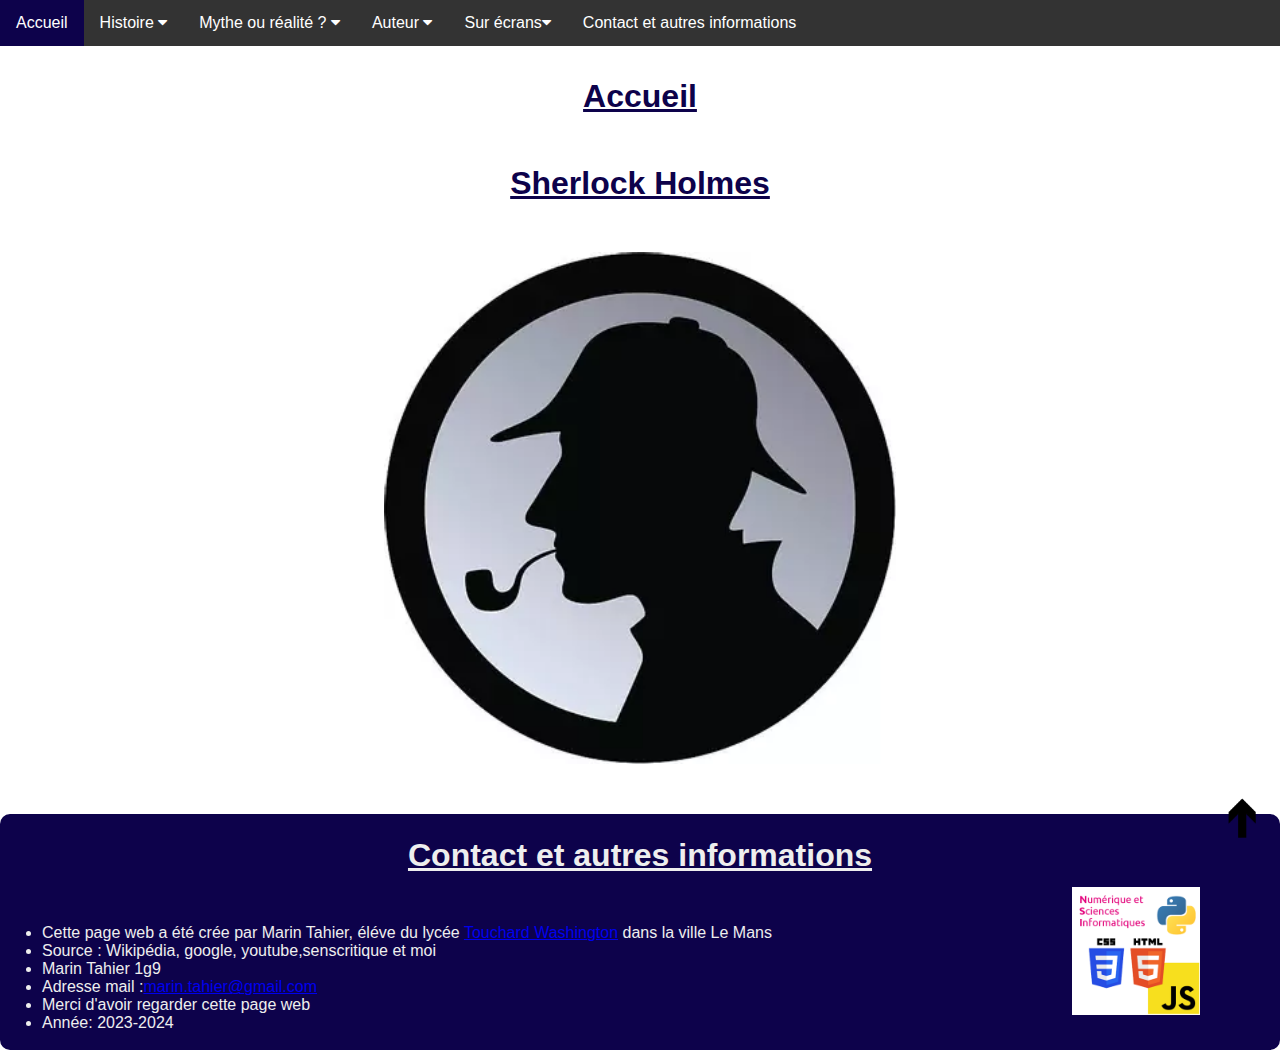
<file: index.html>
<html>
  <head>
    <title>Sherlock Holmes</title>
    <meta name="viewport" content="width=device-width, initial-scale=1">
    <link rel="stylesheet" href="https://cdnjs.cloudflare.com/ajax/libs/font-awesome/4.7.0/css/font-awesome.min.css">
    <link href="SherlockHolmescss.css" rel="stylesheet" style="text/css">
  </head>
  <body>
    <!--Bar navigation-->
    <section id="debutpage"/>
    <div class="navbar">
      <a href="SherlockHolmes.html">Accueil</a>
      <div class="subnav">
        <button class="subnavbtn">Histoire <i class="fa fa-caret-down"></i></button>
        <div class="subnav-content">
          <a href="QuiestSH.html">Qui est Sherlock Holmes ?</a>
          <a href="QuiestSH.html#George">Dr.Watson</a>
          <a href="QuiestSH.html#Succes">Les plus grandes oeuvres</a>
        </div>
      </div> 
      <div class="subnav">
        <button class="subnavbtn">Mythe ou réalité ? <i class="fa fa-caret-down"></i></button>
        <div class="subnav-content">
          <a href="MytheSH.html">Mythe ou réalité ?</a>
          <a href="MytheSH.html#Anecdote">Anecdote </a>
        </div>
      </div> 
      <div class="subnav">
        <button class="subnavbtn">Auteur <i class="fa fa-caret-down"></i></button>
        <div class="subnav-content">
          <a href="AuteurSH.html">Arthur Conan Doyle</a>
        </div>
      </div>
      <div class="subnav">
        <button class="subnavbtn">Sur écrans<i class="fa fa-caret-down"></i></button>
        <div class="subnav-content">
          <a href="Surecran.html">Les differents filmes</a>
          <a href="Surecran.html#recompenses">Les séries</a>
        </div>
      </div>
      <a href="#findepage">Contact et autres informations</a>
    </div>

    <!--Début contenue page-->
    <a href="#debutpage"><img class="img1" src="fleche-haut.webp" alt="logo"></a>
    <div>
      <h3 class="titre">Accueil</h3>
      <h3 class="titre">Sherlock Holmes</h3>
      <p></p>
    </div>
    <img class="img2" src="Sherlockombre.webp" alt="logo">

    <!--Fin de page -->
    <section id="findepage"/>
    <div class="espace"></div>
    <div class="Contact">
      <h1 class="titre">
        Contact et autres informations 
        <img class="logo" src="1573628671logo_nsi.png" alt="logo";>
      </h1>
      <p >        
        <ul> 
          <li class="liste"> Cette page web a été crée par Marin Tahier, éléve du lycée <a href="https://www.touchard-washington.fr/">Touchard Washington</a> dans la ville Le Mans</li>
          <li class="liste">Source : Wikipédia, google, youtube,senscritique et moi</li>
          <li class="liste">Marin Tahier 1g9</li>
          <li class="liste">Adresse mail :<a href="mailto:marin.tahier@gmail.com">marin.tahier@gmail.com</a></li>
          <li class="liste">Merci d'avoir regarder cette page web</li>
          <li class="liste">Année: 2023-2024</li>
        </ul>
      </p>
    </div>
  </body>
</html>
</file>
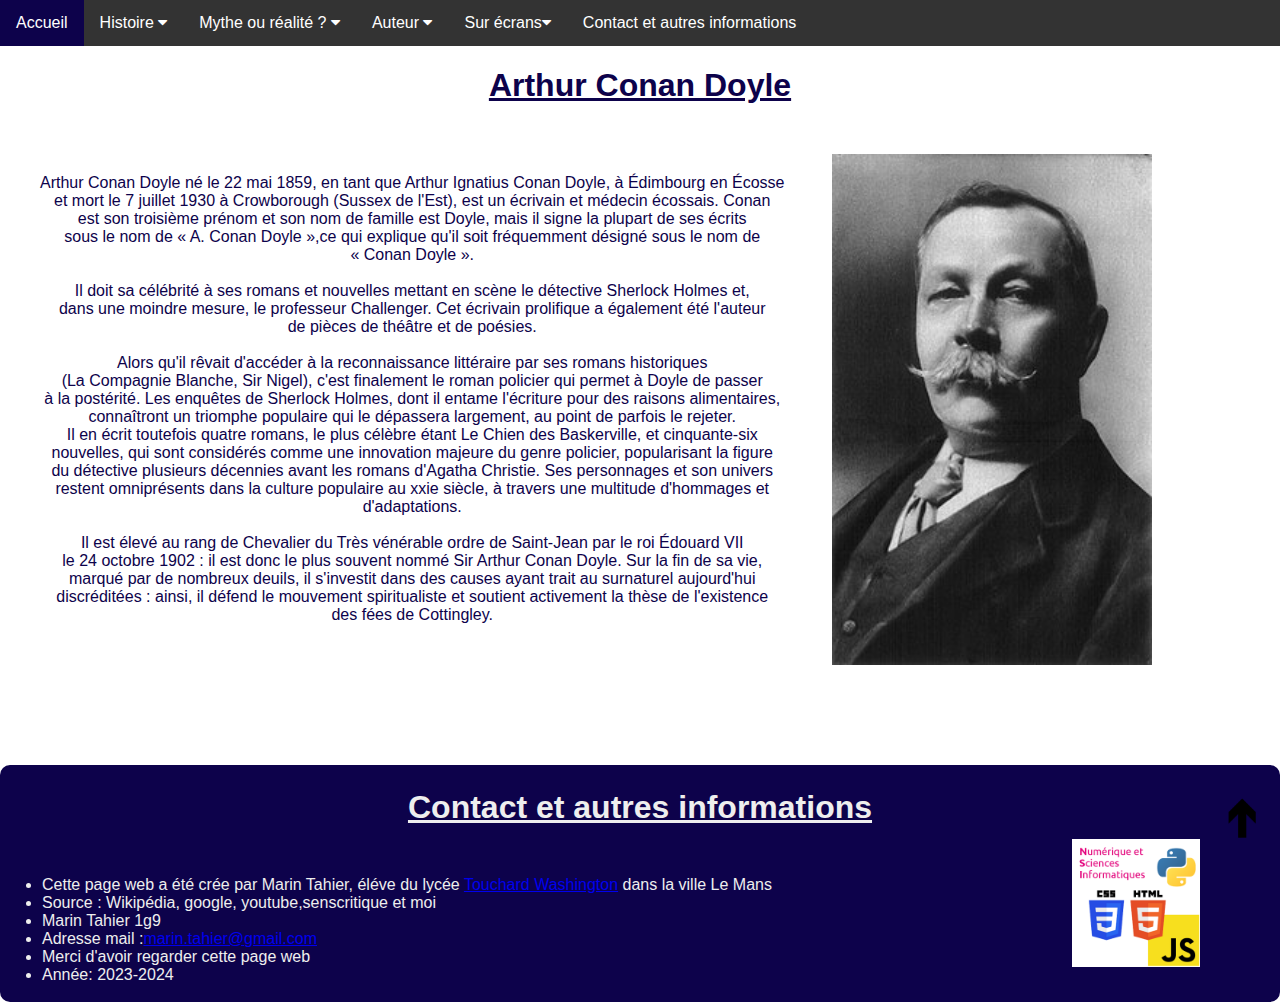
<file: AuteurSH.html>
<html>
  <head>
    <title>Sherlock Holmes</title>
    <meta name="viewport" content="width=device-width, initial-scale=1">
    <link rel="stylesheet" href="https://cdnjs.cloudflare.com/ajax/libs/font-awesome/4.7.0/css/font-awesome.min.css">
    <link href="SherlockHolmescss.css" rel="stylesheet" style="text/css">
  </head>
  <body>
    <!--Bar navigation-->
    <section id="debutpage"/>
    <div class="navbar">
      <a href="SherlockHolmes.html">Accueil</a>
      <div class="subnav">
        <button class="subnavbtn">Histoire <i class="fa fa-caret-down"></i></button>
        <div class="subnav-content">
          <a href="QuiestSH.html">Qui est Sherlock Holmes ?</a>
          <a href="QuiestSH.html#George">Dr.Watson</a>
          <a href="QuiestSH.html#Succes">Les plus grandes oeuvres</a>
        </div>
      </div> 
      <div class="subnav">
        <button class="subnavbtn">Mythe ou réalité ? <i class="fa fa-caret-down"></i></button>
        <div class="subnav-content">
          <a href="MytheSH.html">Mythe ou réalité ?</a>
          <a href="MytheSH.html#Anecdote">Anecdote </a>
        </div>
      </div> 
      <div class="subnav">
        <button class="subnavbtn">Auteur <i class="fa fa-caret-down"></i></button>
        <div class="subnav-content">
          <a href="AuteurSH.html">Arthur Conan Doyle</a>
        </div>
      </div>
      <div class="subnav">
        <button class="subnavbtn">Sur écrans<i class="fa fa-caret-down"></i></button>
        <div class="subnav-content">
          <a href="Surecran.html">Les differents filmes</a>
          <a href="Surecran.html#recompenses">Les séries</a>
        </div>
      </div>
      <a href="#findepage">Contact et autres informations</a>
    </div>

    <!--Début contenue page-->
    <a  class="imgR"  href="#debutpage"><img class="img1" src="fleche-haut.webp" alt="logo"></a>
        <!--Auteur Conan Doyl-->
        <div class="block">
          <h1 class="titre">
              Arthur Conan Doyle
          </h1>
          <img class="img6" src="Conan_doyle.jpg" alt="logo";>
          <p class="para">
            <div class="text">
              <p class="ligne">
                Arthur Conan Doyle né le 22 mai 1859, en tant que Arthur Ignatius Conan Doyle, à Édimbourg en Écosse<br>
                et mort le 7 juillet 1930 à Crowborough (Sussex de l'Est), est un écrivain et médecin écossais. Conan <br>
                est son troisième prénom et son nom de famille est Doyle, mais il signe la plupart de ses écrits <br>
                sous le nom de « A. Conan Doyle »,ce qui explique qu'il soit fréquemment désigné sous le nom de <br>
                « Conan Doyle ». <br>
                <br>

                Il doit sa célébrité à ses romans et nouvelles mettant en scène le détective Sherlock Holmes et, <br>
                dans une moindre mesure, le professeur Challenger. Cet écrivain prolifique a également été l'auteur <br>
                de pièces de théâtre et de poésies. <br>
                <br>

                Alors qu'il rêvait d'accéder à la reconnaissance littéraire par ses romans historiques<br>
                (La Compagnie Blanche, Sir Nigel), c'est finalement le roman policier qui permet à Doyle de passer<br>
                à la postérité. Les enquêtes de Sherlock Holmes, dont il entame l'écriture pour des raisons alimentaires,<br>
                connaîtront un triomphe populaire qui le dépassera largement, au point de parfois le rejeter.<br>
                Il en écrit toutefois quatre romans, le plus célèbre étant Le Chien des Baskerville, et cinquante-six<br>
                nouvelles, qui sont considérés comme une innovation majeure du genre policier, popularisant la figure<br>
                du détective plusieurs décennies avant les romans d'Agatha Christie. Ses personnages et son univers<br>
                restent omniprésents dans la culture populaire au xxie siècle, à travers une multitude d'hommages et<br>
                d'adaptations.<br>
                <br>

                Il est élevé au rang de Chevalier du Très vénérable ordre de Saint-Jean par le roi Édouard VII<br>
                le 24 octobre 1902 : il est donc le plus souvent nommé Sir Arthur Conan Doyle. Sur la fin de sa vie,<br>
                marqué par de nombreux deuils, il s'investit dans des causes ayant trait au surnaturel aujourd'hui<br>
                discréditées : ainsi, il défend le mouvement spiritualiste et soutient activement la thèse de l'existence<br>
                des fées de Cottingley.<br>
              </p>
            </div>
          </p>
        </div>
        <!--mise en page-->
        <div>
          <h1 class="espacep"> <br><br><br>  </h1>
        </div>

    <!--Fin de page -->
    <section id="findepage"/>
    <div class="espace"></div>
    <div class="Contact">
      <h1 class="titre">
        Contact et autres informations 
        <img class="logo" src="1573628671logo_nsi.png" alt="logo";>
      </h1>
      <p >        
        <ul> 
          <li class="liste"> Cette page web a été crée par Marin Tahier, éléve du lycée <a href="https://www.touchard-washington.fr/">Touchard Washington</a> dans la ville Le Mans</li>
          <li class="liste">Source : Wikipédia, google, youtube,senscritique et moi</li>
          <li class="liste">Marin Tahier 1g9</li>
          <li class="liste">Adresse mail :<a href="mailto:marin.tahier@gmail.com">marin.tahier@gmail.com</a></li>
          <li class="liste">Merci d'avoir regarder cette page web</li>
          <li class="liste">Année: 2023-2024</li>
        </ul>
      </p>
    </div>
  </body>
</html>
</file>
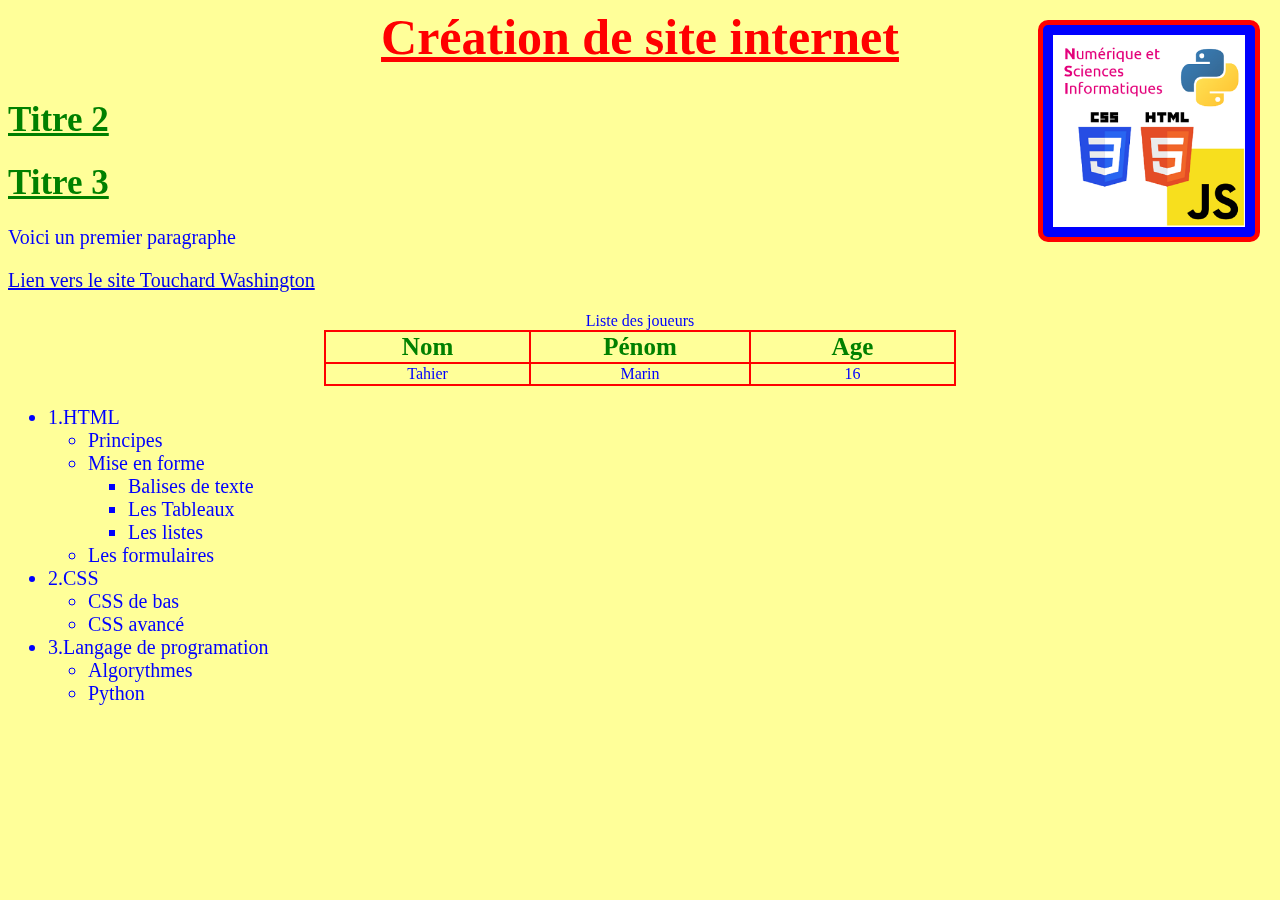
<file: MaPageWeb-1.html>
<html>
    <!--Titre de la page-->
      <head>
            <title>Ma page Web</title>
            <meta charset="UTF-8">
            <meta name="Viewport" contents="width=device-width, initial-scale=1.0">
            <link href="MonStyle.css" rel="stylesheet" style="text/css" />
      </head>
    <!--Contenue de la page-->
      <body>
             <div >
                  <h1 id="Titre1">
                    Création de site internet
                  </h1>
                  <h1>
                    Titre 2
                  </h1>
                  <h1>
                    Titre 3
                  </h1>
                  <p>
                     Voici un premier paragraphe
                  </p>
     <!--Création lien hyper texte-->
                  <p>
                    <a href="https://www.touchard-washington.fr/"> Lien vers le site Touchard Washington</a> 
                  </p>
            
             </div>
    <!--Image du logo touchard-->
             <img src="1573628671logo_nsi.png" alt="logo";>
    <!--Création tableau-->
             <table>
                <caption>Liste des joueurs</caption>
                <tr>
                    <th>Nom</th>
                    <th>Pénom</th>
                    <th>Age</th>
                </tr>
                <tr>
                    <td>Tahier</td>
                    <td>Marin</td>
                    <td>16</td>
                </tr>

             </table>
             <ul>
                <li>1.HTML
                    <ul>
                        <li>Principes</li>
                        <li>Mise en forme</li>
                            <ul>
                                <li>Balises de texte</li>
                                <li>Les Tableaux</li>
                                <li>Les listes </li>
                            </ul>
                        <li>Les formulaires</li>
                    </ul>
                </li>
                <li>2.CSS
                    <ul>
                        <li>CSS de bas</li>
                        <li>CSS avancé</li>
                    </ul>
                </li>
                <li>3.Langage de programation
                    <ul>
                        <li>Algorythmes</li>
                        <li>Python</li>
                    </ul>
                </li>
             </ul>
      </body>
</html>
</file>
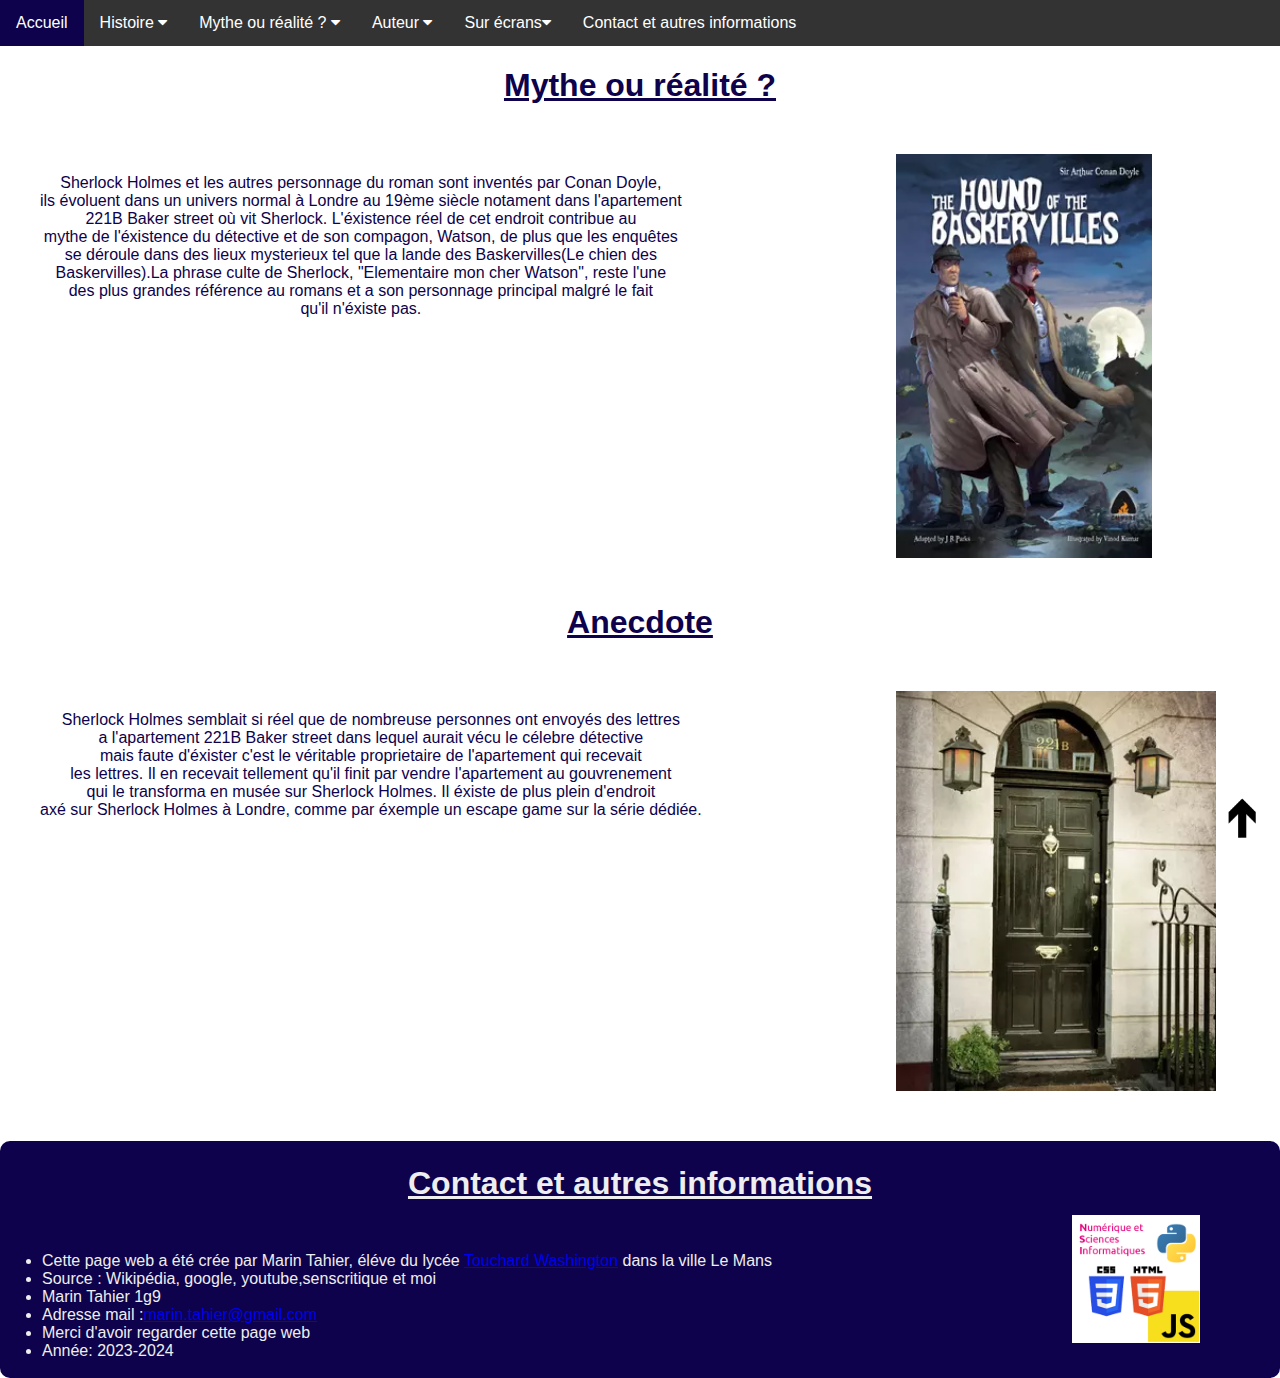
<file: MytheSH.html>
<html>
  <head>
    <title>Sherlock Holmes</title>
    <meta name="viewport" content="width=device-width, initial-scale=1">
    <link rel="stylesheet" href="https://cdnjs.cloudflare.com/ajax/libs/font-awesome/4.7.0/css/font-awesome.min.css">
    <link href="SherlockHolmescss.css" rel="stylesheet" style="text/css">
  </head>
  <body>
    <!--Bar navigation-->
    <section id="debutpage"/>
    <div class="navbar">
      <a href="SherlockHolmes.html">Accueil</a>
      <div class="subnav">
        <button class="subnavbtn">Histoire <i class="fa fa-caret-down"></i></button>
        <div class="subnav-content">
          <a href="QuiestSH.html">Qui est Sherlock Holmes ?</a>
          <a href="QuiestSH.html#George">Dr.Watson</a>
          <a href="QuiestSH.html#Succes">Les plus grandes oeuvres</a>
        </div>
      </div> 
      <div class="subnav">
        <button class="subnavbtn">Mythe ou réalité ? <i class="fa fa-caret-down"></i></button>
        <div class="subnav-content">
          <a href="MytheSH.html">Mythe ou réalité ?</a>
          <a href="MytheSH.html#Anecdote">Anecdote </a>
        </div>
      </div> 
      <div class="subnav">
        <button class="subnavbtn">Auteur <i class="fa fa-caret-down"></i></button>
        <div class="subnav-content">
          <a href="AuteurSH.html">Arthur Conan Doyle</a>
        </div>
      </div>
      <div class="subnav">
        <button class="subnavbtn">Sur écrans<i class="fa fa-caret-down"></i></button>
        <div class="subnav-content">
          <a href="Surecran.html">Les differents filmes</a>
          <a href="Surecran.html#recompenses">Les séries</a>
        </div>
      </div>
      <a href="#findepage">Contact et autres informations</a>
    </div>

    <!--Début contenue page-->
    <a  class="imgR"  href="#debutpage"><img class="img1" src="fleche-haut.webp" alt="logo"></a>
        <!--Mythes-->
        <div>
            <h1 class="titre">
                Mythe ou réalité ?
            </h1>
            <p class="tailletextp">
              <img class="img5" src="TheBaskervilles.webp" alt="logo">
             <div class="text">
               <p class="ligne">
               Sherlock Holmes et les autres personnage du roman sont inventés par Conan Doyle,<br>
               ils évoluent dans un univers normal à Londre au 19ème siècle notament dans l'apartement<br>
               221B Baker street où vit Sherlock. L'éxistence réel de cet endroit contribue au<br> 
               mythe de l'éxistence du détective et de son compagon, Watson, de plus que les enquêtes<br>
               se déroule dans des lieux mysterieux tel que la lande des Baskervilles(Le chien des <br>
               Baskervilles).La phrase culte de Sherlock, "Elementaire mon cher Watson", reste l'une <br>
               des plus grandes référence au romans et a son personnage principal malgré le fait <br>
               qu'il n'éxiste pas.<br> 
               </p>
             </div>
            </p>
        </div>
    
        <!--Anecdote-->
        <section id="Anecdote"/>
        <div class="erpara">
            <h2 class="titre">Anecdote</h2>
            <p class="tailletextp">
              <img class="img4" src="221BBaker.webp" alt="logo">
             <div class="text">
               <p class="ligne">
              Sherlock Holmes semblait si réel que de nombreuse personnes ont envoyés des lettres<br>
              a l'apartement 221B Baker street dans lequel aurait vécu le célebre détective<br>
              mais faute d'éxister c'est le véritable proprietaire de l'apartement qui recevait <br>
              les lettres. Il en recevait tellement qu'il finit par vendre l'apartement au gouvrenement<br>
              qui le transforma en musée sur Sherlock Holmes. Il éxiste de plus plein d'endroit <br>
              axé sur Sherlock Holmes à Londre, comme par éxemple un escape game sur la série dédiée.<br>
                </p>
             </div>
            </p>
        </div>
    

    <!--Fin de page -->
    <section id="findepage"/>
    <div class="espacep"></div>
    <div class="Contact">
      <h1 class="titre">
        Contact et autres informations 
        <img class="logo" src="1573628671logo_nsi.png" alt="logo";>
      </h1>
      <p >        
        <ul> 
          <li class="liste"> Cette page web a été crée par Marin Tahier, éléve du lycée <a href="https://www.touchard-washington.fr/">Touchard Washington</a> dans la ville Le Mans</li>
          <li class="liste">Source : Wikipédia, google, youtube,senscritique et moi</li>
          <li class="liste">Marin Tahier 1g9</li>
          <li class="liste">Adresse mail :<a href="mailto:marin.tahier@gmail.com">marin.tahier@gmail.com</a></li>
          <li class="liste">Merci d'avoir regarder cette page web</li>
          <li class="liste">Année: 2023-2024</li>
        </ul>
      </p>
    </div>
  </body>
</html>
</file>
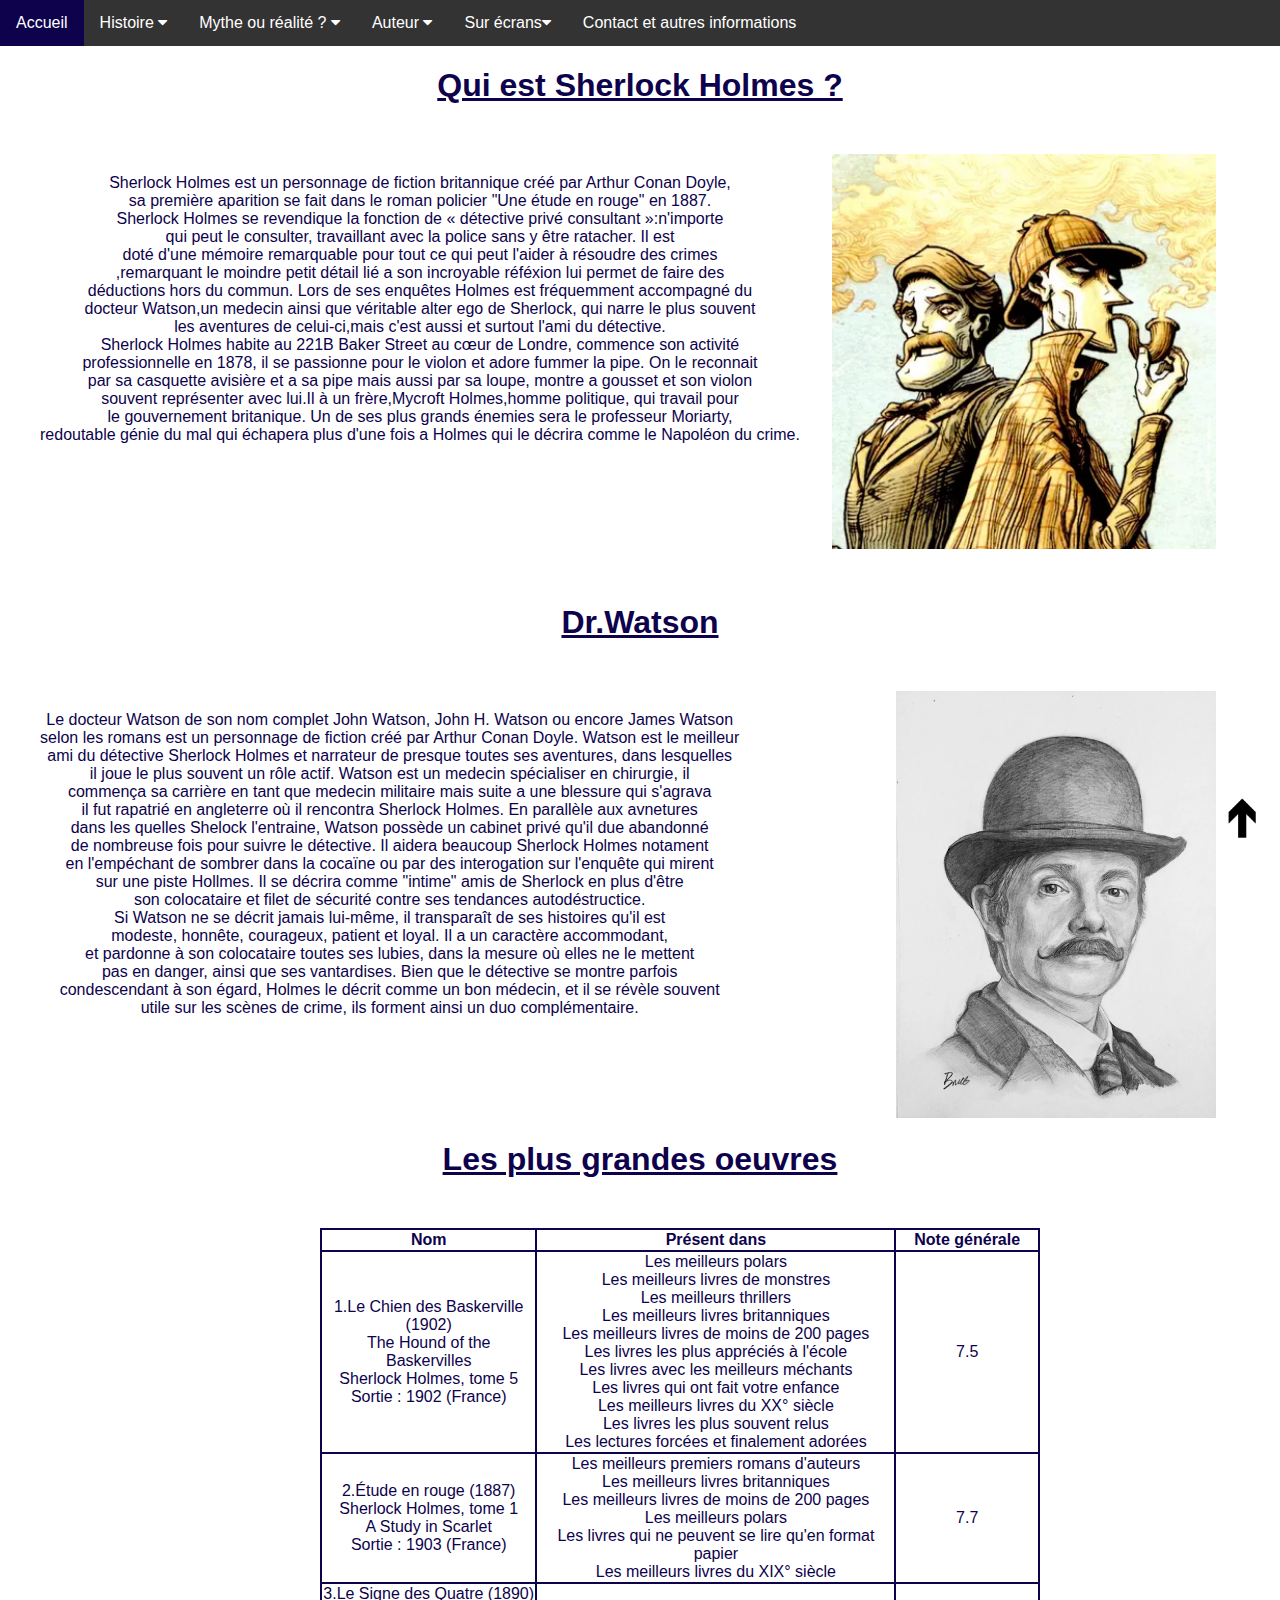
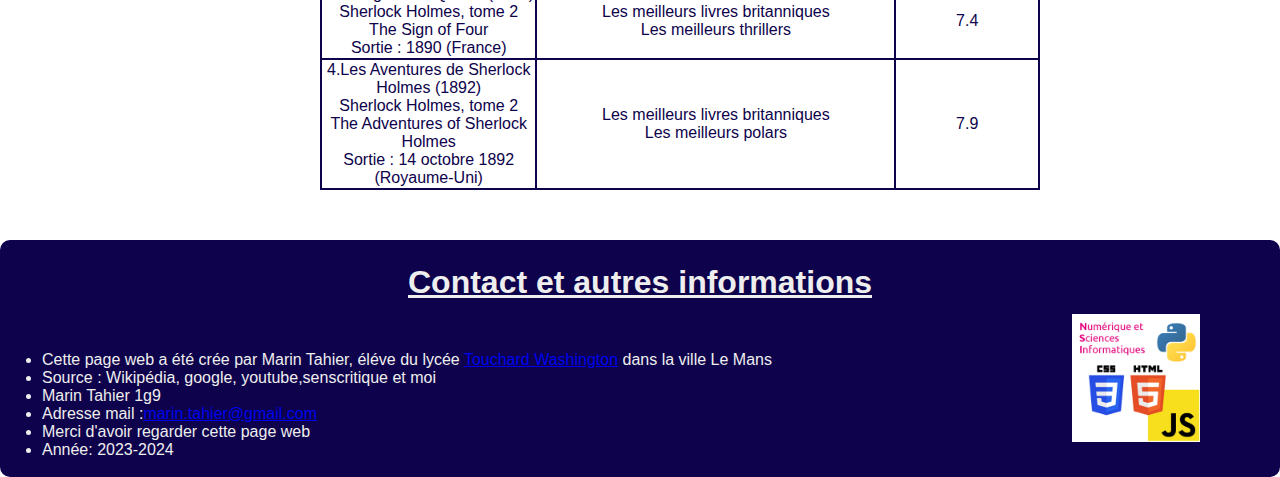
<file: QuiestSH.html>
<html>
  <head>
    <title>Sherlock Holmes</title>
    <meta name="viewport" content="width=device-width, initial-scale=1">
    <link rel="stylesheet" href="https://cdnjs.cloudflare.com/ajax/libs/font-awesome/4.7.0/css/font-awesome.min.css">
    <link href="SherlockHolmescss.css" rel="stylesheet" style="text/css">
  </head>
  <body>
    <!--Bar navigation-->
    <section id="debutpage"/>
    <div class="navbar">
      <a href="SherlockHolmes.html">Accueil</a>
      <div class="subnav">
        <button class="subnavbtn">Histoire <i class="fa fa-caret-down"></i></button>
        <div class="subnav-content">
          <a href="QuiestSH.html">Qui est Sherlock Holmes ?</a>
          <a href="QuiestSH.html#George">Dr.Watson</a>
          <a href="QuiestSH.html#Succes">Les plus grandes oeuvres</a>
        </div>
      </div> 
      <div class="subnav">
        <button class="subnavbtn">Mythe ou réalité ? <i class="fa fa-caret-down"></i></button>
        <div class="subnav-content">
          <a href="MytheSH.html">Mythe ou réalité ?</a>
          <a href="MytheSH.html#Anecdote">Anecdote </a>
        </div>
      </div> 
      <div class="subnav">
        <button class="subnavbtn">Auteur <i class="fa fa-caret-down"></i></button>
        <div class="subnav-content">
          <a href="AuteurSH.html">Arthur Conan Doyle</a>
        </div>
      </div>
      <div class="subnav">
        <button class="subnavbtn">Sur écrans<i class="fa fa-caret-down"></i></button>
        <div class="subnav-content">
          <a href="Surecran.html">Les differents filmes</a>
          <a href="Surecran.html#recompenses">Les séries</a>
        </div>
      </div>
      <a href="#findepage">Contact et autres informations</a>
    </div>

    <!--Début contenue page-->      
    <a  class="imgR"  href="#debutpage"><img class="img1" src="fleche-haut.webp" alt="logo"></a>
    <!--Partie Sherlock-->
    <div>
        <h1 class="titre">
            Qui est Sherlock Holmes ?
        </h1>
        <p class="para">
            <img class="img3" src="sherlockholmesetwatson.webp" alt="logo">
           <div class="text">
             <p class="ligne">           
           Sherlock Holmes est un personnage de fiction britannique créé par Arthur Conan Doyle,</br>
           sa première aparition se fait dans le roman policier "Une étude en rouge" en 1887.</br>
           Sherlock Holmes se revendique la fonction de « détective privé consultant »:n'importe</br>
           qui peut le consulter, travaillant avec la police sans y être ratacher. Il est</br> 
           doté d'une mémoire remarquable pour tout ce qui peut l'aider à résoudre des crimes</br>
           ,remarquant le moindre petit détail lié a son incroyable réféxion lui permet de faire des</br>
           déductions hors du commun. Lors de ses enquêtes Holmes est fréquemment accompagné du</br>
           docteur Watson,un medecin ainsi que véritable alter ego de Sherlock, qui narre le plus souvent</br>
           les aventures de celui-ci,mais c'est aussi et surtout l'ami du détective.</br>
           Sherlock Holmes habite au 221B Baker Street au cœur de Londre, commence son activité</br>
           professionnelle en 1878, il se passionne pour le violon et adore fummer la pipe. On le reconnait</br>
            par sa casquette avisière et a sa pipe mais aussi par sa loupe, montre a gousset et son violon </br>
           souvent représenter avec lui.Il à un frère,Mycroft Holmes,homme politique, qui travail pour</br>
           le gouvernement britanique. Un de ses plus grands énemies sera le professeur Moriarty,</br>
           redoutable génie du mal qui échapera plus d'une fois a Holmes qui le décrira comme le Napoléon
           du crime.<br>
          </p>
        </div>
           
        </p>
    </div>

    <!--Partie Watson-->
    <section id="George"/>
    <div class="erpara">
        <h2 class="titre"> Dr.Watson</h2>
        <p class="para">
            <img class="img4" src="Watson.webp" alt="logo">
            <div class="text">
              <p class="ligne">           
             Le docteur Watson de son nom complet John Watson, John H. Watson ou encore James Watson <br>
             selon les romans est un personnage de fiction créé par Arthur Conan Doyle. Watson est le meilleur<br>
             ami du détective Sherlock Holmes et narrateur de presque toutes ses aventures, dans lesquelles<br>
             il joue le plus souvent un rôle actif. Watson est un medecin spécialiser en chirurgie, il<br>
             commença sa carrière en tant que medecin militaire mais suite a une blessure qui s'agrava<br>
             il fut rapatrié en angleterre où il rencontra Sherlock Holmes. En parallèle aux avnetures<br>
             dans les quelles Shelock l'entraine, Watson possède un cabinet privé qu'il due abandonné<br>
             de nombreuse fois pour suivre le détective. Il aidera beaucoup Sherlock Holmes notament<br>
             en l'empéchant de sombrer dans la cocaïne ou par des interogation sur l'enquête qui mirent<br>
             sur une piste Hollmes. Il se décrira comme "intime" amis de Sherlock en plus d'être <br>
             son colocataire et filet de sécurité contre ses tendances autodéstructice.<br>
             Si Watson ne se décrit jamais lui-même, il transparaît de ses histoires qu'il est<br>
             modeste, honnête, courageux, patient et loyal. Il a un caractère accommodant,<br>
             et pardonne à son colocataire toutes ses lubies, dans la mesure où elles ne le mettent<br>
             pas en danger, ainsi que ses vantardises. Bien que le détective se montre parfois<br>
             condescendant à son égard, Holmes le décrit comme un bon médecin, et il se révèle souvent<br>
             utile sur les scènes de crime, ils forment ainsi un duo complémentaire.<br>
                </p>
            </div>
        </p>
    </div>
    <!--Partie succès-->
    <section id="Succes"/>
    <div class="erpara">
         <h2 class="titre">Les plus grandes oeuvres</h2>
         <div class="aucentre">
          <!--Tableau sur les dif livres-->
         <table>
           <tr>
            <th class="mediumcase">Nom</th>
            <th class="grandecase">Présent dans </th>
            <th class="petitecase">Note générale </th>
           </tr>
           <tr>
              <td class="mediumcase">
              1.Le Chien des Baskerville (1902)<br>
              The Hound of the Baskervilles <br>
              Sherlock Holmes, tome 5<br>
              Sortie : 1902 (France)<br>
              </td>
              <td class="grandecase">
              Les meilleurs polars<br>
              Les meilleurs livres de monstres<br>
              Les meilleurs thrillers<br>
              Les meilleurs livres britanniques<br>
              Les meilleurs livres de moins de 200 pages<br>
              Les livres les plus appréciés à l'école<br>
              Les livres avec les meilleurs méchants<br>
              Les livres qui ont fait votre enfance<br>
              Les meilleurs livres du XX° siècle<br>
              Les livres les plus souvent relus<br>
              Les lectures forcées et finalement adorées<br>
              </td>
              <td class="petitecase">7.5</td>
           </tr>
           <tr>
            <td class="mediumcase">
              2.Étude en rouge (1887)<br>
              Sherlock Holmes, tome 1<br>
              A Study in Scarlet<br>
              Sortie : 1903 (France)<br>
            </td>
            <td class="grandecase">
              Les meilleurs premiers romans d'auteurs<br>
              Les meilleurs livres britanniques<br>
              Les meilleurs livres de moins de 200 pages<br>
              Les meilleurs polars<br>
              Les livres qui ne peuvent se lire qu'en format papier<br>
              Les meilleurs livres du XIX° siècle<br>
            </td>
            <td class="petitecase">7.7</td>
         </tr>
         <tr>
            <td class="mediumcase">
              3.Le Signe des Quatre (1890)<br>
              Sherlock Holmes, tome 2<br>
              The Sign of Four<br>
              Sortie : 1890 (France)<br>
            </td>
            <td class="grandecase">
              Les meilleurs livres britanniques<br>
              Les meilleurs thrillers<br>
            </td>
            <td class="petitecase">7.4</td>
          </tr>
          <tr>
            <td class="mediumcase">
              4.Les Aventures de Sherlock Holmes (1892)<br>
              Sherlock Holmes, tome 2<br>
              The Adventures of Sherlock Holmes<br>
              Sortie : 14 octobre 1892 (Royaume-Uni)<br>
            </td>
            <td class="grandecase">
              Les meilleurs livres britanniques<br>
              Les meilleurs polars<br>
            </td>
            <td class="petitecase">7.9</td>
            </tr>
         </table>
        </div>    
    </div> 

    <!--Fin de page -->
    <section id="findepage"/>
    <div class="espace"></div>
    <div class="Contact">
      <h1 class="titre">
        Contact et autres informations 
        <img class="logo" src="1573628671logo_nsi.png" alt="logo";>
      </h1>
      <p >        
        <ul> 
          <li class="liste"> Cette page web a été crée par Marin Tahier, éléve du lycée <a href="https://www.touchard-washington.fr/">Touchard Washington</a> dans la ville Le Mans</li>
          <li class="liste">Source : Wikipédia, google, youtube,senscritique et moi</li>
          <li class="liste">Marin Tahier 1g9</li>
          <li class="liste">Adresse mail :<a href="mailto:marin.tahier@gmail.com">marin.tahier@gmail.com</a></li>
          <li class="liste">Merci d'avoir regarder cette page web</li>
          <li class="liste">Année: 2023-2024</li>
        </ul>
      </p>
    </div>
  </body>
</html>
</file>
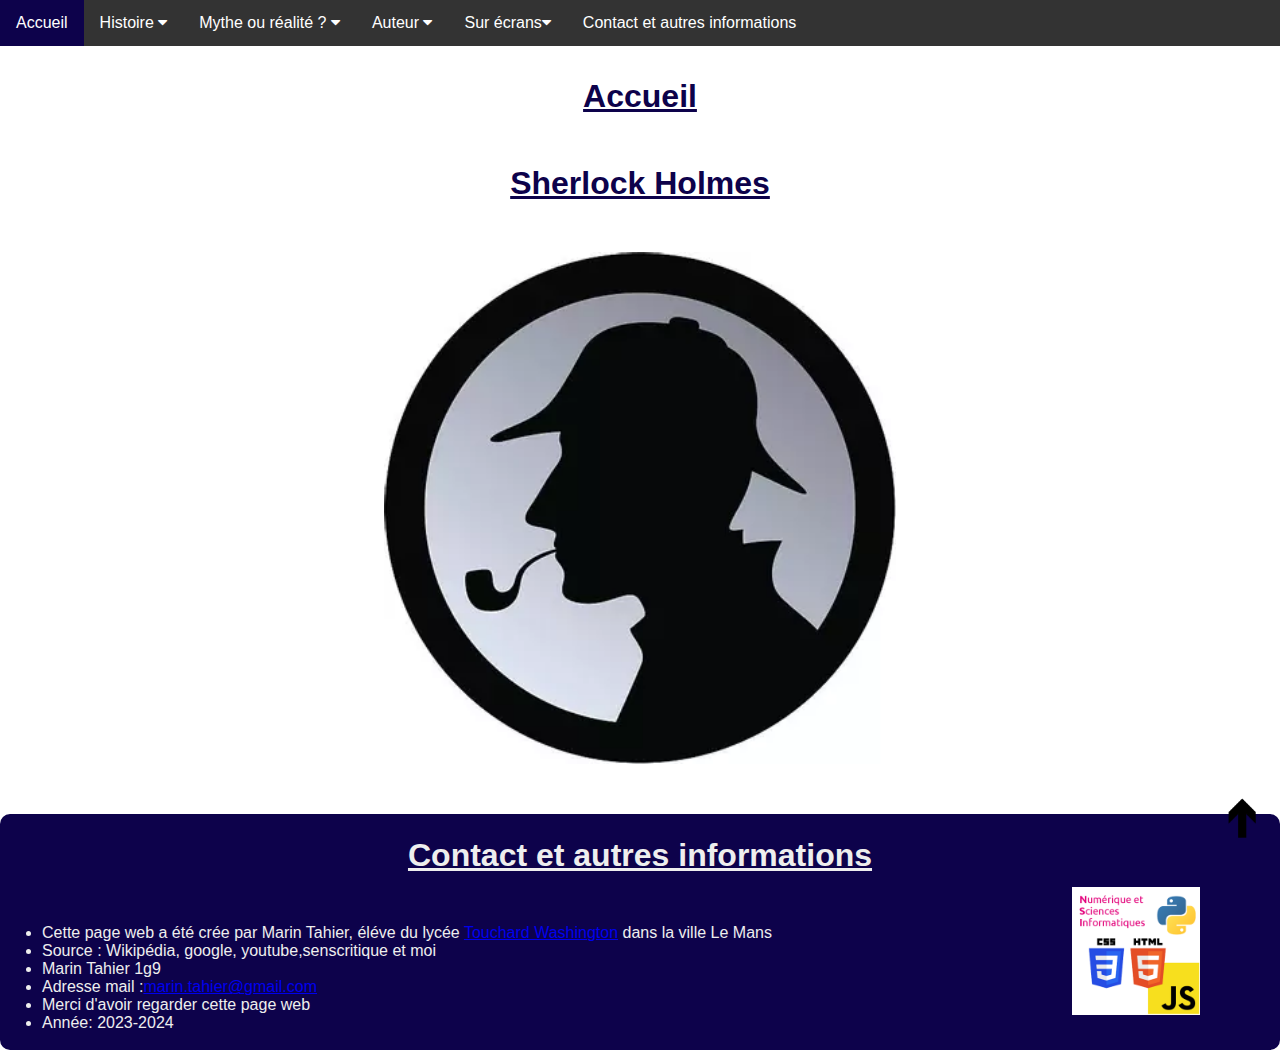
<file: SherlockHolmes.html>
<html>
  <head>
    <title>Sherlock Holmes</title>
    <meta name="viewport" content="width=device-width, initial-scale=1">
    <link rel="stylesheet" href="https://cdnjs.cloudflare.com/ajax/libs/font-awesome/4.7.0/css/font-awesome.min.css">
    <link href="SherlockHolmescss.css" rel="stylesheet" style="text/css">
  </head>
  <body>
    <!--Bar navigation-->
    <section id="debutpage"/>
    <div class="navbar">
      <a href="SherlockHolmes.html">Accueil</a>
      <div class="subnav">
        <button class="subnavbtn">Histoire <i class="fa fa-caret-down"></i></button>
        <div class="subnav-content">
          <a href="QuiestSH.html">Qui est Sherlock Holmes ?</a>
          <a href="QuiestSH.html#George">Dr.Watson</a>
          <a href="QuiestSH.html#Succes">Les plus grandes oeuvres</a>
        </div>
      </div> 
      <div class="subnav">
        <button class="subnavbtn">Mythe ou réalité ? <i class="fa fa-caret-down"></i></button>
        <div class="subnav-content">
          <a href="MytheSH.html">Mythe ou réalité ?</a>
          <a href="MytheSH.html#Anecdote">Anecdote </a>
        </div>
      </div> 
      <div class="subnav">
        <button class="subnavbtn">Auteur <i class="fa fa-caret-down"></i></button>
        <div class="subnav-content">
          <a href="AuteurSH.html">Arthur Conan Doyle</a>
        </div>
      </div>
      <div class="subnav">
        <button class="subnavbtn">Sur écrans<i class="fa fa-caret-down"></i></button>
        <div class="subnav-content">
          <a href="Surecran.html">Les differents filmes</a>
          <a href="Surecran.html#recompenses">Les séries</a>
        </div>
      </div>
      <a href="#findepage">Contact et autres informations</a>
    </div>

    <!--Début contenue page-->
    <a href="#debutpage"><img class="img1" src="fleche-haut.webp" alt="logo"></a>
    <div>
      <h3 class="titre">Accueil</h3>
      <h3 class="titre">Sherlock Holmes</h3>
      <p></p>
    </div>
    <img class="img2" src="Sherlockombre.webp" alt="logo">

    <!--Fin de page -->
    <section id="findepage"/>
    <div class="espace"></div>
    <div class="Contact">
      <h1 class="titre">
        Contact et autres informations 
        <img class="logo" src="1573628671logo_nsi.png" alt="logo";>
      </h1>
      <p >        
        <ul> 
          <li class="liste"> Cette page web a été crée par Marin Tahier, éléve du lycée <a href="https://www.touchard-washington.fr/">Touchard Washington</a> dans la ville Le Mans</li>
          <li class="liste">Source : Wikipédia, google, youtube,senscritique et moi</li>
          <li class="liste">Marin Tahier 1g9</li>
          <li class="liste">Adresse mail :<a href="mailto:marin.tahier@gmail.com">marin.tahier@gmail.com</a></li>
          <li class="liste">Merci d'avoir regarder cette page web</li>
          <li class="liste">Année: 2023-2024</li>
        </ul>
      </p>
    </div>
  </body>
</html>
</file>
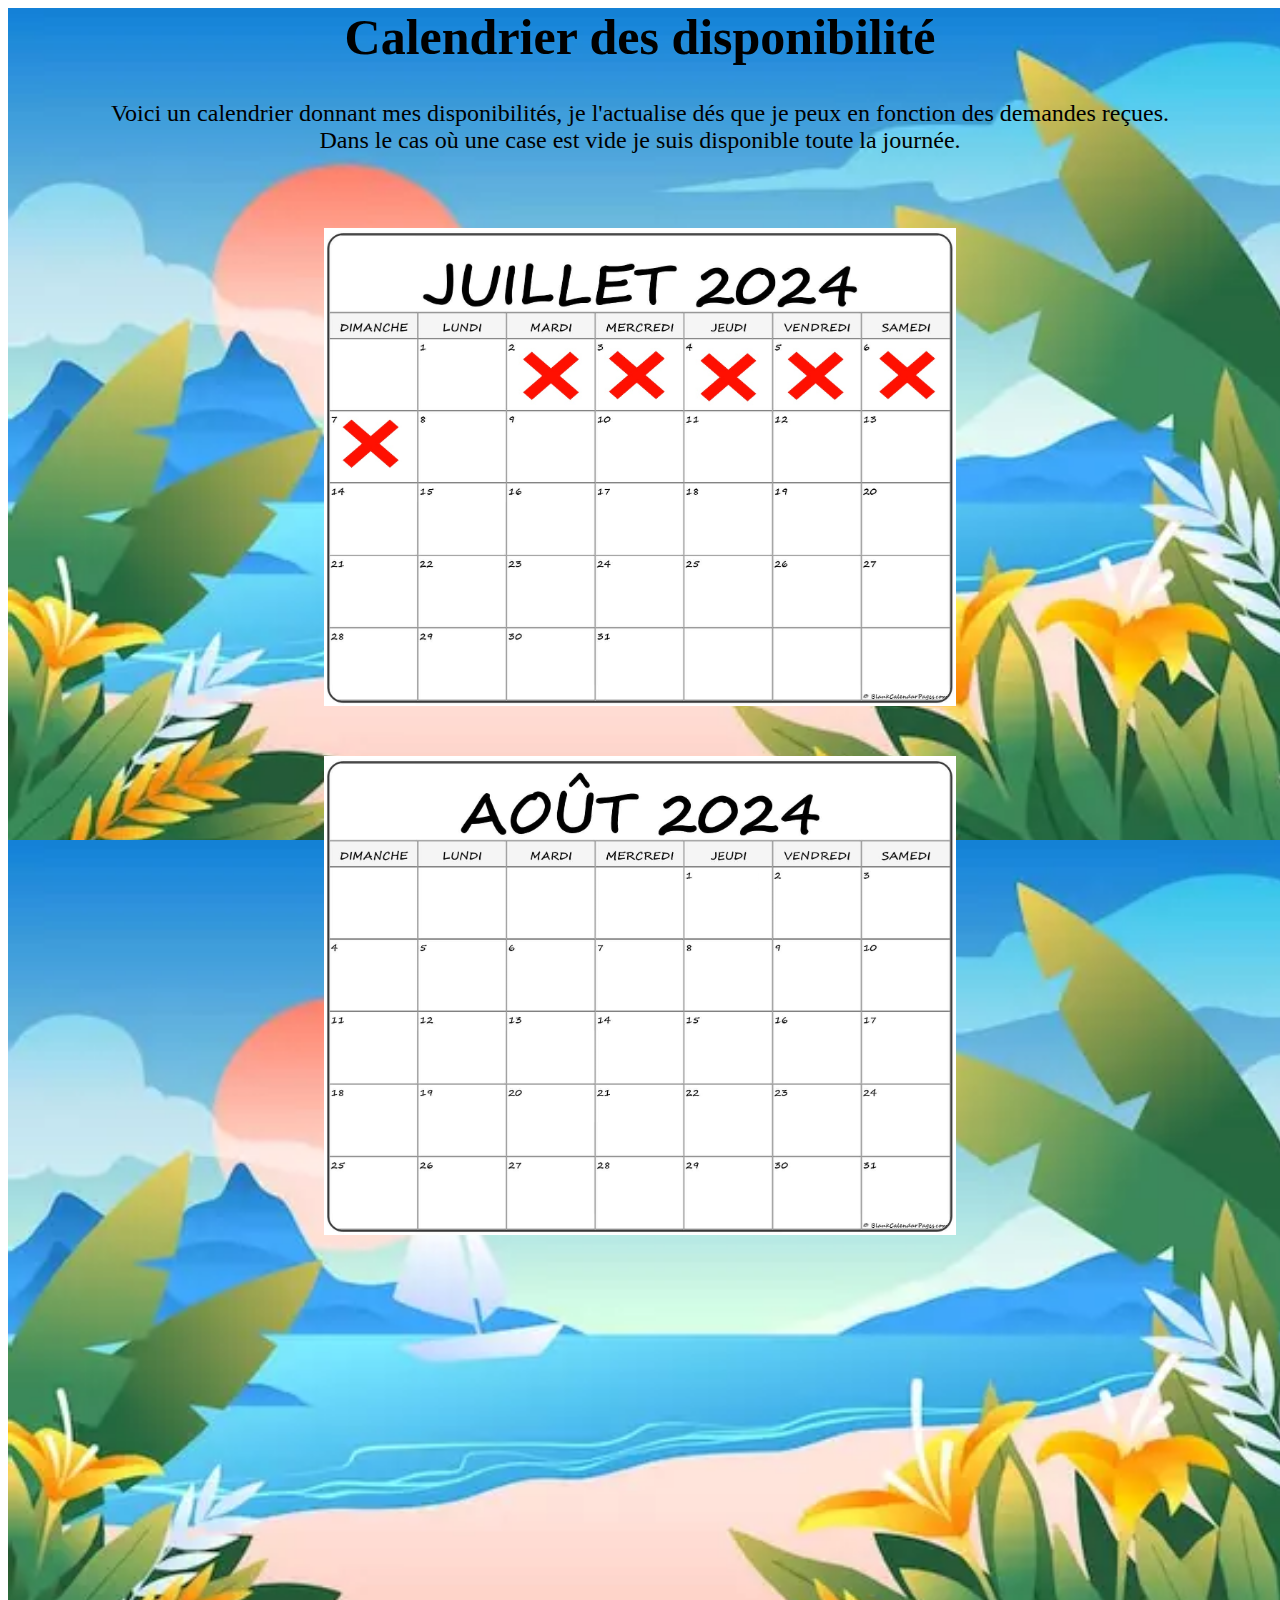
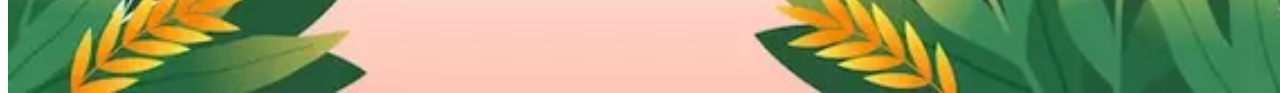
<file: sitecalendrierbabysitting.html>
<html>
    <head>
        <title>Calendrier</title>
        <meta name="viewport" content="width=device-width, initial-scale=1">
        <link href="Calendrier.css" rel="stylesheet" style="text/css">
    </head>
    <img id="fondecran" src="fond-ete-colore.webp" alt="logo";>
    <img id="fondecran2" src="fond-ete-colore.webp" alt="logo";>
    <body>
        <div>
            <h1 id="Titre">Calendrier des disponibilité</h1>
            <p>
                Voici un calendrier donnant mes disponibilités, je l'actualise dés que je peux
                en fonction des demandes reçues.<br> Dans le cas où 
                une case est vide je suis disponible toute la journée.
            </p>
        </div>
        <img id="calendrier" src="juillet-2024-calendrier-fr1.jpg" alt="logo";>
        <img id="calendrier" src="août-2024-calendrier-fr12.jpg" alt="logo";>
    </body>
</html>
</file>
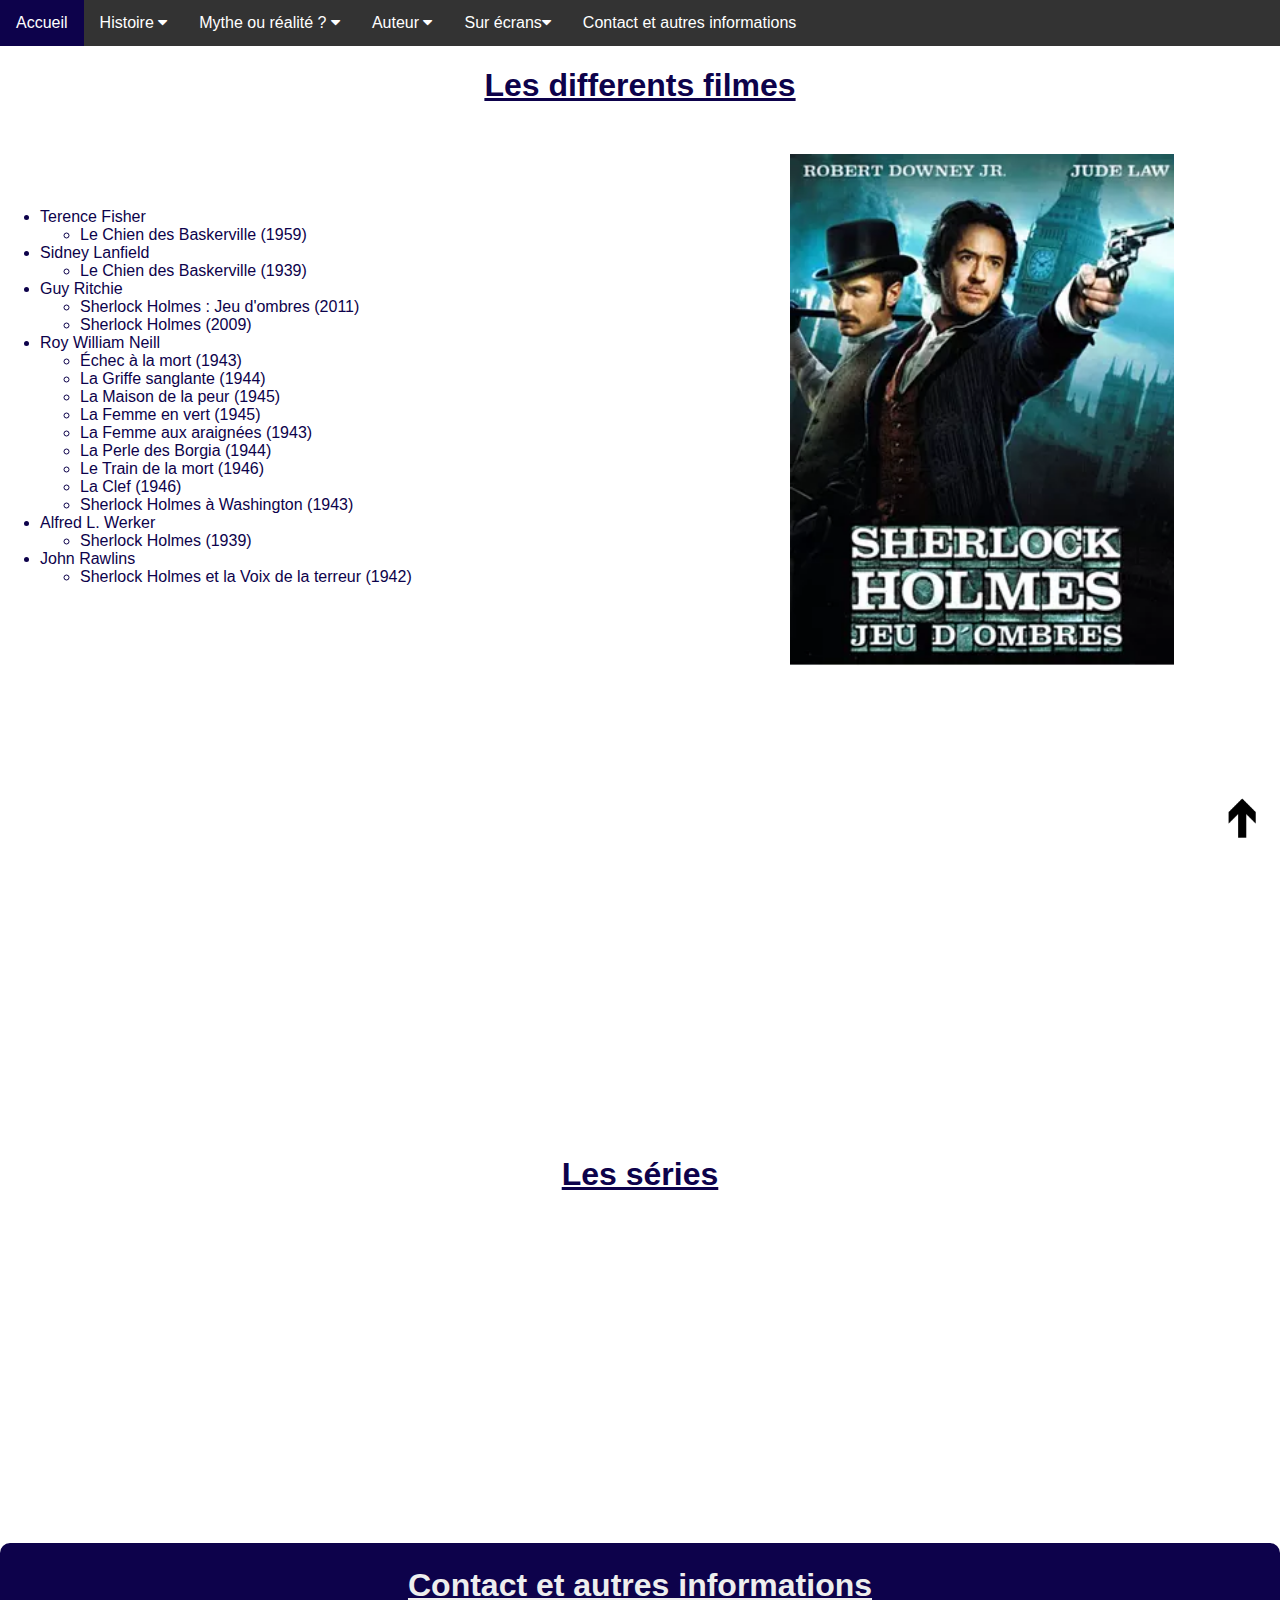
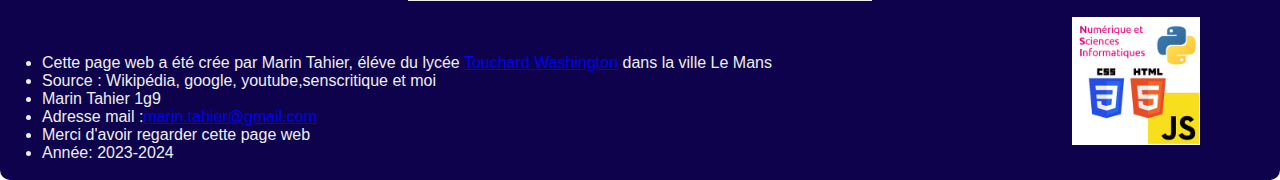
<file: Surecran.html>
<html>
  <head>
    <title>Sherlock Holmes</title>
    <meta name="viewport" content="width=device-width, initial-scale=1">
    <link rel="stylesheet" href="https://cdnjs.cloudflare.com/ajax/libs/font-awesome/4.7.0/css/font-awesome.min.css">
    <link href="SherlockHolmescss.css" rel="stylesheet" style="text/css">
  </head>
  <body>
    <!--Bar navigation-->
    <section id="debutpage"/>
    <div class="navbar">
      <a href="SherlockHolmes.html">Accueil</a>
      <div class="subnav">
        <button class="subnavbtn">Histoire <i class="fa fa-caret-down"></i></button>
        <div class="subnav-content">
          <a href="QuiestSH.html">Qui est Sherlock Holmes ?</a>
          <a href="QuiestSH.html#George">Dr.Watson</a>
          <a href="QuiestSH.html#Succes">Les plus grandes oeuvres</a>

        </div>
      </div> 
      <div class="subnav">
        <button class="subnavbtn">Mythe ou réalité ? <i class="fa fa-caret-down"></i></button>
        <div class="subnav-content">
          <a href="MytheSH.html">Mythe ou réalité ?</a>
          <a href="MytheSH.html#Anecdote">Anecdote </a>
        </div>
      </div> 
      <div class="subnav">
        <button class="subnavbtn">Auteur <i class="fa fa-caret-down"></i></button>
        <div class="subnav-content">
          <a href="AuteurSH.html">Arthur Conan Doyle</a>
        </div>
      </div>
      <div class="subnav">
        <button class="subnavbtn">Sur écrans<i class="fa fa-caret-down"></i></button>
        <div class="subnav-content">
          <a href="Surecran.html">Les differents filmes</a>
          <a href="Surecran.html#recompenses">Les séries</a>
        </div>
      </div>
      <a href="#findepage">Contact et autres informations</a>
    </div>

    <!--Début contenue page-->
    <a  class="imgR"  href="#debutpage"><img class="img1" src="fleche-haut.webp" alt="logo"></a>
        <!--Les differentes séries-->
        <div>
            <h1 class="titre">
                Les differents filmes 
            </h1>
            <p>
            <ul>
              <img class="img7" src="affichefilm.webp" alt="logo">
              <br>
              <br>
              <br>
              <li>Terence Fisher</li>
                <ul>
                  <li>Le Chien des Baskerville (1959)</li>
                </ul>
              <li>Sidney Lanfield</li>
                <ul>
                  <li>Le Chien des Baskerville (1939)</li>
                </ul>
              <li>Guy Ritchie</li>
                <ul>
                  <li>Sherlock Holmes : Jeu d'ombres (2011)</li>
                  <li>Sherlock Holmes (2009)</li>
                </ul>
              <li>Roy William Neill</li>
                <ul>
                  <li>Échec à la mort (1943)</li>
                  <li>La Griffe sanglante (1944)</li>
                  <li>La Maison de la peur (1945)</li>
                  <li>La Femme en vert (1945)</li>
                  <li>La Femme aux araignées (1943)</li>
                  <li>La Perle des Borgia (1944)</li>
                  <li>Le Train de la mort (1946)</li>
                  <li>La Clef (1946)</li>
                  <li>Sherlock Holmes à Washington (1943)</li>
                </ul>
              <li>Alfred L. Werker</li>
                <ul>
                  <li>Sherlock Holmes (1939)</li>
                </ul>
              <li>John Rawlins</li>
                <ul>
                  <li>Sherlock Holmes et la Voix de la terreur (1942)</li>
                </ul>
            </ul>
            </p>
        </div>
        <br>
        <br>
        <br>       
        <!--Les récompenses obtenues-->
        <section id="recompenses">
        <div class="erpara">
            <h1 class="titre">
                Les séries
            </h1>
            <p>
            <!--vidéeo youtube -->
            <iframe width="560" height="315" src="https://www.youtube.com/embed/1cMvdOr9QEg?si=_T72CyyDlibb6gon" title="YouTube video player" frameborder="0" allow="accelerometer; autoplay; clipboard-write; encrypted-media; gyroscope; picture-in-picture; web-share" allowfullscreen></iframe>
            </p>
        </div>

    <!--Fin de page -->
    <section id="findepage"/>
    <div class="espace"></div>
    <div class="Contact">
      <h1 class="titre">
        Contact et autres informations 
        <img class="logo" src="1573628671logo_nsi.png" alt="logo";>
      </h1>
      <p >        
        <ul> 
          <li class="liste"> Cette page web a été crée par Marin Tahier, éléve du lycée <a href="https://www.touchard-washington.fr/">Touchard Washington</a> dans la ville Le Mans</li>
          <li class="liste">Source : Wikipédia, google, youtube,senscritique et moi</li>
          <li class="liste">Marin Tahier 1g9</li>
          <li class="liste">Adresse mail :<a href="mailto:marin.tahier@gmail.com">marin.tahier@gmail.com</a></li>
          <li class="liste">Merci d'avoir regarder cette page web</li>
          <li class="liste">Année: 2023-2024</li>
        </ul>
      </p>
    </div>
  </body>
</html>
</file>
<file: SherlockHolmescss.css>
body {
    font-family: Arial, Helvetica, sans-serif;
    margin: 0;
    color: rgb( 13, 2, 75);
  }

  .navbar {
    overflow: hidden;
    background-color: #333; 

  }
  
  .navbar a {
    float: left;
    font-size: 16px;
    color: white;
    text-align: center;
    padding: 14px 16px;
    text-decoration: none;
  }
  
  .subnav {
    float: left;
    overflow: hidden;
  }
  .subnav {
    float: left;
    overflow: hidden;
  }
  
  .subnav .subnavbtn {
    font-size: 16px;  
    border: none;
    outline: none;
    color: white;
    padding: 14px 16px;
    background-color: inherit;
    font-family: inherit;
    margin: 0;
  }
  
  .navbar a:hover, .subnav:hover .subnavbtn {
    background-color: rgb(13, 2, 75);
  }
  
  .subnav-content {
    display: none;
    position: absolute;
    left: 0;
    background-color: rgb(13, 2, 75);
    width: 100%;
    z-index: 1;
  }
  
  .subnav-content a {
    float: left;
    color: white;
    text-decoration: none;
  }
  
  .subnav-content a:hover {
    background-color: #eee;
    color: black;
  }
  
  .subnav:hover .subnav-content {
    display: block;
  }

.Contact{
     background-color: rgb( 13, 2, 75);
     color: #eee;
     text-align: left;
     z-index: -1;
     border: 2px solid rgb( 13, 2, 75) ;
     border-radius: 10px;
     position: static;
}

.logo{
  width: 10%;
  position: absolute;
  margin-left: 200px;
  margin-top: 50px;

}
.titre{
  text-align: center;
  text-decoration: underline;
  font-size:xx-large ;
  margin-bottom: 50px;
}
.espacep{
  margin-top: 500px;
}
.espace{
  margin-top: 50px;
}
.img1{
  position:fixed;
  right: 5px ;
  bottom: 50px;
  width: 5%;
  z-index: 1;
}

.img2{
width: 40%;
margin-left: 30%;
}
.img3{
  width: 30%;
  position: absolute;
  margin-left: 65% ;
  margin-bottom: 100%;
  z-index: -1;
}
.img4{
  width: 25%;
  position: absolute;
  margin-left: 70% ;
  margin-bottom: 100%;
  z-index: -1;
}
.img5{
  width: 20%;
  position: absolute;
  margin-left: 70% ;
  margin-bottom: 100%;
  z-index: -1;
}
.img6{
  width: 25%;
  position: absolute;
  margin-left: 65% ;
  margin-bottom: 100%;
  z-index: -1;
}
.img7{
  width: 30%;
  position: absolute;
  margin-left: 750px;
  z-index: -1;
}
.erpara{
  margin-top: 500px;
}
.ligne{
  text-align: center;
  margin-left: 20px;
  margin-top: 10px;
  font-size:medium ;
}

.text{
  position: absolute;
  margin-top: 10px;
  margin-left: 20px;
}
.block{
  position: static;
}

table{
  border: 2px solid rgb( 13, 2, 75) ;
  border-collapse: collapse;
  width: 75%;
  text-align: center;
}
th{
  border: 2px solid rgb( 13, 2, 75) ;
  border-collapse: collapse;
}
td{
  border: 2px solid rgb( 13, 2, 75) ;
  border-collapse: collapse;
  top: 0px;
}
.petitecase{
  width: 20%;
}
.mediumcase{
  width: 30%;
}
.grandecase{
  width: 50%;
}
.aucentre{
  margin-left: 25%;
}
.tailletextp{
  font-size:xx-large ;
}
iframe{
  width: 500px ;
  height: 250px ;
  margin-left: 35%;
}
</file>
<file: MonStyle.css>
body { 
    background-color: #FFFF99;
    font-family: verdana;
    font-size: 20px;
    color: blue;
}
#Titre1 {
    color: red;
    font-size: 50px;
    text-align: center;
    
 }
 h1 {
    color: green;
    font-size: 35px ;
    text-align: justify left;
    text-decoration: underline;
 }
 img {
     width: 15% ;
     border: 5px solid red;
     border-radius: 10px;
     background-color: blue;
     padding: 10px;
     position: fixed;
     top: 20px;
     right: 20px;
     z-index: -1;
 }
 table{
    border: 2px solid red;
    text-align: center;
    width: 50%;
    border-collapse: collapse;
    position: relative;
    left: 25%;
 }
 td{
    width: 10%;
    border: 2px solid red;
    border-collapse: collapse;
 }
 th{
    width: 10%;
    border: 2px solid red;
    border-collapse: collapse;
    font-size: 25px;
    color: green;  
 }
 ul{
    text-align: left;
 }
</file>
<file: Calendrier.css>
#Titre{
    color: rgb(0, 0, 0);
    font-size: 50px;
    text-align: center;
 }

 body {
    color: rgb(0, 0, 0);
    background-color: white;
 }

 p{
    text-align: center;
    font-size: x-large;
 }

 #calendrier {
    width: 50% ;
    position : relative;
    left: 25%;
    margin-top: 50px;
 }


 #fondecran{
   margin-top: 0%;
   margin-left: 0%;
   position: absolute;
   z-index: -1;
   width: 100%;
}
#fondecran2{
   margin-top: 65%;
   margin-left: 0%;
   position: absolute;
   z-index: -1;
   width: 100%;
}
.titre{
   text-align: center;
   text-decoration: underline;
   font-size:xx-large;
   margin-bottom: 10px;
 }
 .liste{
   font-size: x-large;
 }
 .Contact{
   margin-top: 20px;
   margin-left: 10px;
   background-color: rgb(45, 165, 235);
   color: #eee;
   text-align: left;
   z-index: -1;
   border: 2px solid rgb(45, 165, 235) ;
   border-radius: 10px;
   position: static;
}
</file>
